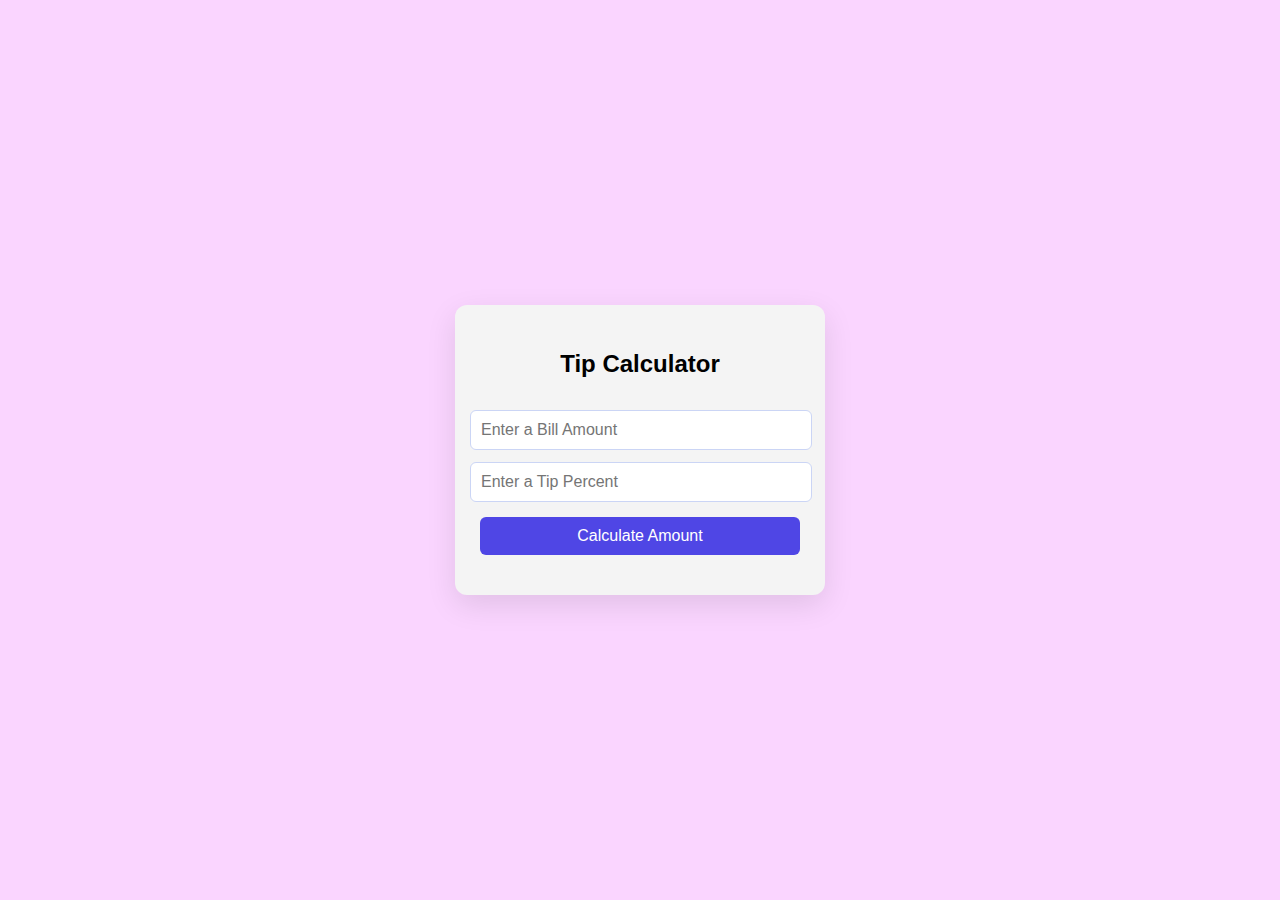
<file: Day-4/index.html>
<!DOCTYPE html>
<html lang="en">
<head>
    <meta charset="UTF-8">
    <meta name="viewport" content="width=device-width, initial-scale=1.0">
    <title>Day-4 Tip Calculator</title>
    <link rel="stylesheet" href="style.css">
</head>
<body>
    <div class="box">
        <h2>Tip Calculator</h2>
        <input type="number" class="billInput" id="billAmount" placeholder="Enter a Bill Amount">
        <input type="number" class="tipInput" id="tipPercent" placeholder="Enter a Tip Percent">

        <button id="calculateBtn">Calculate Amount</button>

        <div class="resultContainer" id="resultDiv" style="color: black;"></div>
    </div>

    <script src="script.js"></script>
</body>
</html>
</file>
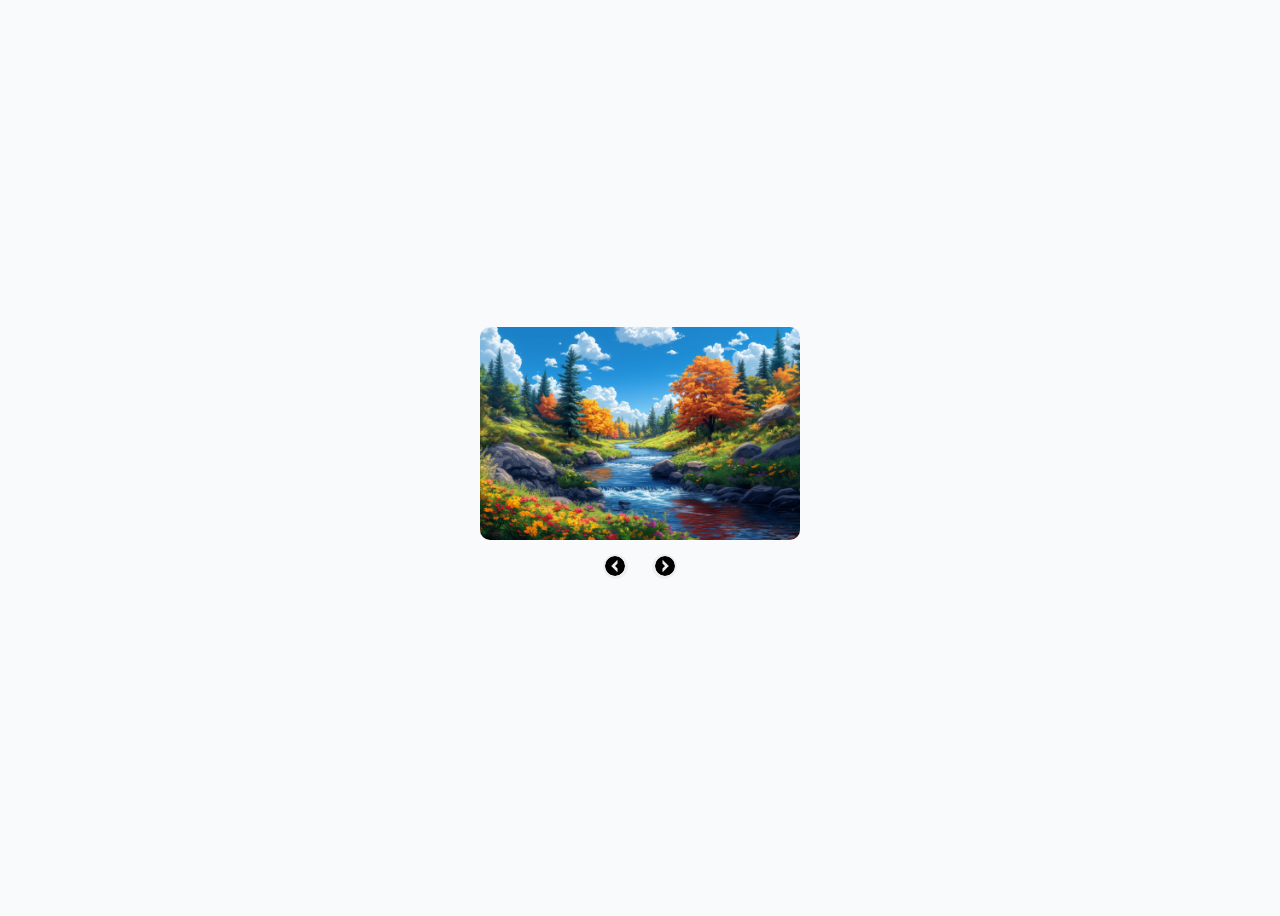
<file: Day-7/index.html>
<!DOCTYPE html>
<html lang="en">
<head>
    <meta charset="UTF-8">
    <meta name="viewport" content="width=device-width, initial-scale=1.0">
    <title>Day-7 Carousel</title>
    <link rel="stylesheet" href="style.css">
</head>
<body>
    <div class="slider">
        <img src="../images/Carousel-1.jpg" id="image">
        <div>
            <button id="prev"><img class="icon" src="../images/left-chevron_2089644.png" alt="left arrow"></button>
            <button id="next"><img class="icon" src="../images/right chevron.png" alt="right arrow"></button>
        </div>
    </div>

    <script src="script.js"></script>
</body>
</html>
</file>
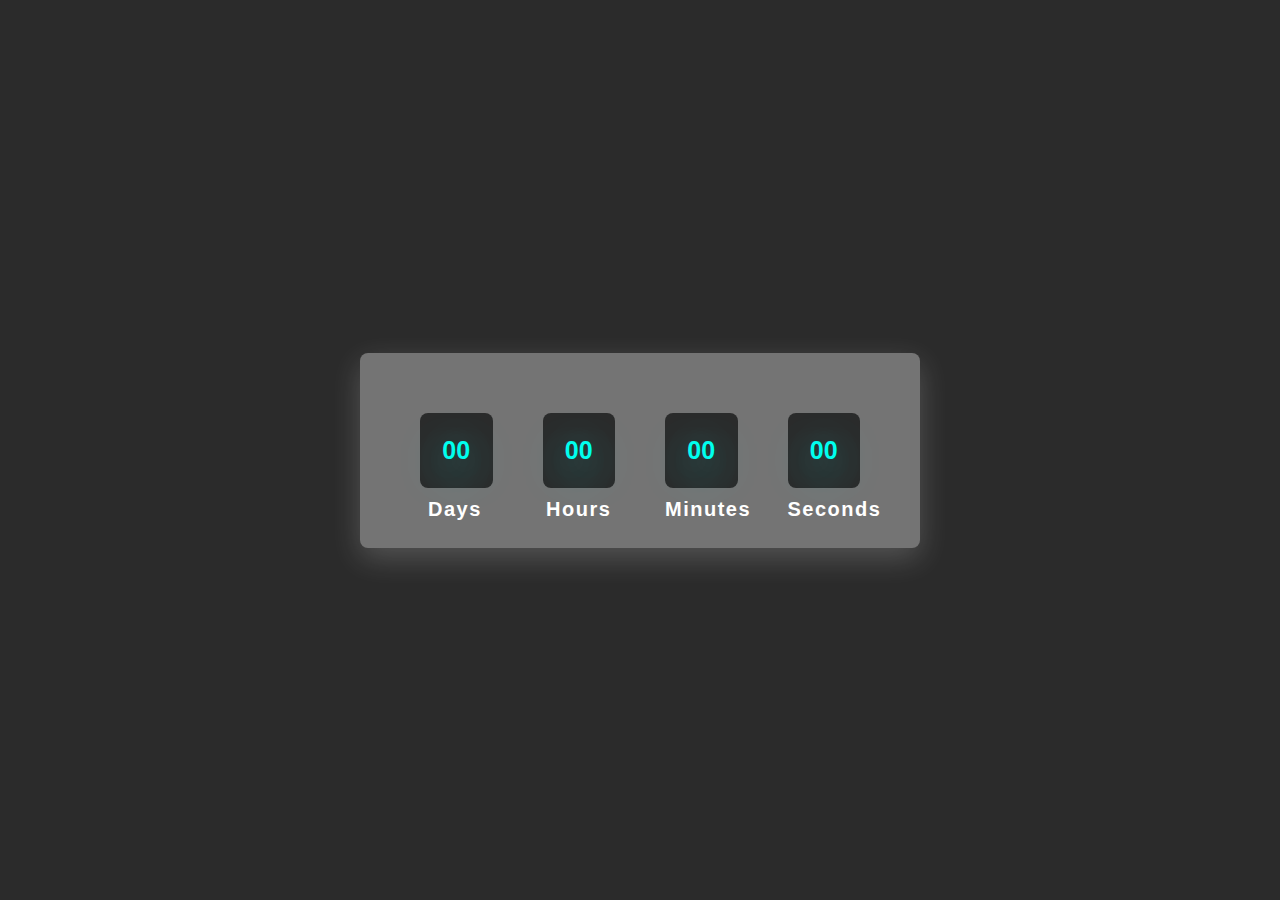
<file: Day-8/index.html>
<!DOCTYPE html>
<html lang="en">
<head>
    <meta charset="UTF-8">
    <meta name="viewport" content="width=device-width, initial-scale=1.0">
    <title>Day-8 CountDown Timer</title>
    <link rel="stylesheet" href="style.css">
</head>
<body>
    <div class="timer">
        <div class="box">
            <div class="value" id="days">00</div>
            <div class="label label-1">Days</div>
        </div>

        <div class="box">
            <div class="value" id="hours">00</div>
            <div class="label label-2">Hours</div>
        </div>

        <div class="box">
            <div class="value" id="minutes">00</div>
            <div class="label label-3">Minutes</div>
        </div>

        <div class="box">
            <div class="value" id="seconds">00</div>
            <div class="label label-4">Seconds</div>
        </div>

    </div>

    <script src="script.js"></script>
</body>
</html>
</file>
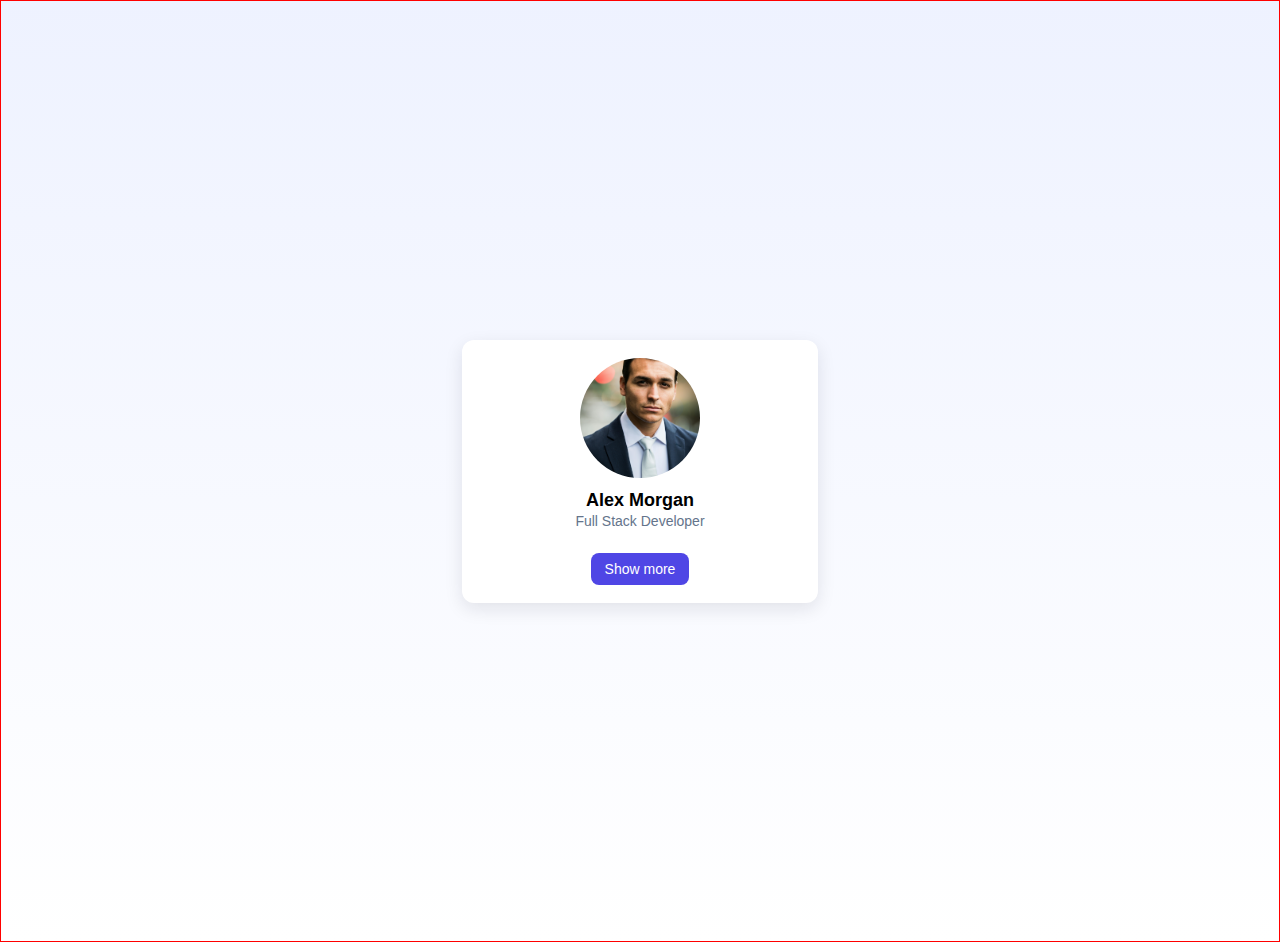
<file: Day-1/Profile-card/index.html>
<!DOCTYPE html>
<html lang="en">
<head>
    <meta charset="UTF-8">
    <meta name="viewport" content="width=device-width, initial-scale=1.0">
    <title>Profile Card - Day 1</title>
    <link rel="stylesheet" href="style.css">
</head>
<body>
    <div class="card" id="card">
        <img class="avatar" id="avatar" src="../../images/profile-card.jpg" alt="avatar">
        <h2 id="name">Alex Morgan</h2>
        <p class="role" id="role">Full Stack Developer</p>

        <div class="details" id="details">
            <p><strong>About</strong></p>
            <p>Passionate Full stack developer building accessible application.Loves Web development and build many standard web applications </p>
            <p><strong>Skills : </strong>HTML CSS JavaScript React</p>
        </div>

        <button class="btn" id="toggleBtn" aria-expanded="false">Show more</button>
    </div>

    <script src="script.js"></script>
</body>
</html>
</file>
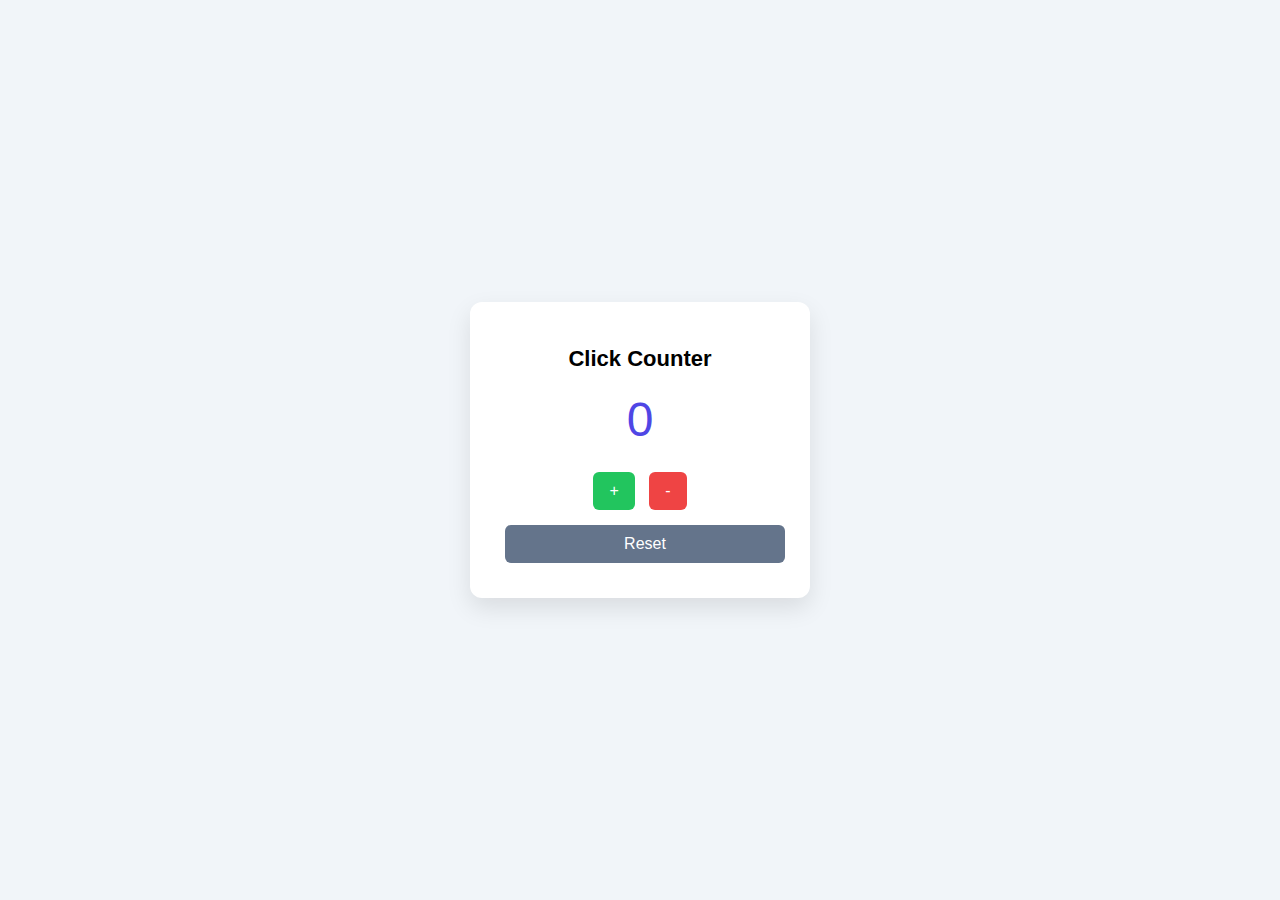
<file: Day-2/Counter-App/index.html>
<!DOCTYPE html>
<html lang="en">
<head>
    <meta charset="UTF-8">
    <meta name="viewport" content="width=device-width, initial-scale=1.0">
    <title>Counter App - Day 2</title>
    <link rel="stylesheet" href="style.css">
</head>
<body>
    <div class="counter-box">
        <h1>Click Counter</h1>

        <div id="count">0</div>

        <button class="inc" id="incrementBtn">+</button>
        <button class="dec" id="decrementBtn">-</button>
        
        <button class="reset" id="resetBtn">Reset</button>
    </div>

    <script src="script.js"></script>
</body>
</html>
</file>
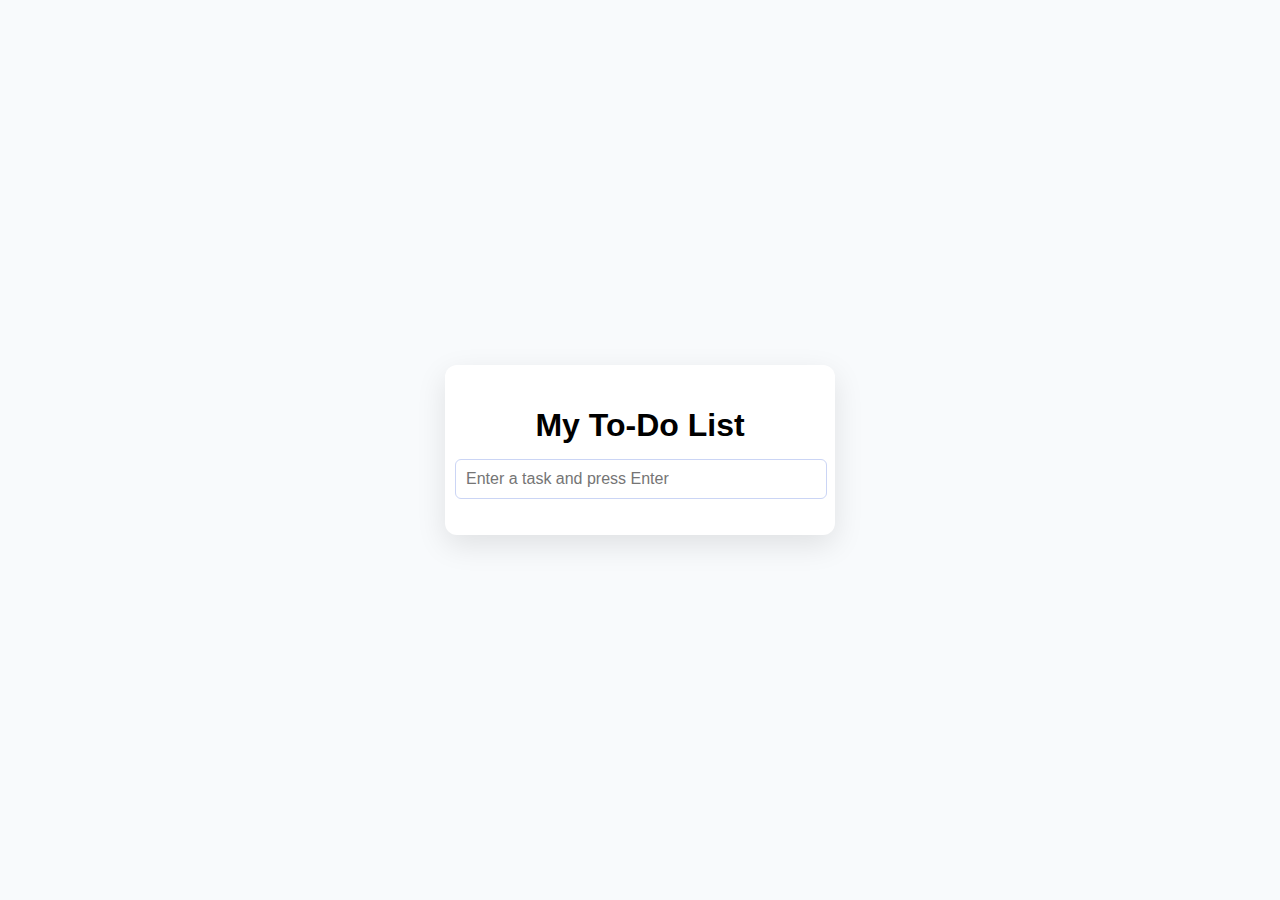
<file: Day-3/To-Do List App/index.html>
<!DOCTYPE html>
<html lang="en">
<head>
    <meta charset="UTF-8">
    <meta name="viewport" content="width=device-width, initial-scale=1.0">
    <title>Document</title>
    <link rel="stylesheet" href="style.css">
</head>
<body>
    <div class="todo-container">
        <h1>My To-Do List</h1>
        <input type="text" id="todoInput" placeholder="Enter a task and press Enter">

        <ul id="todoList"></ul>
    </div>

    <script src="script.js"></script>
</body>
</html>
</file>
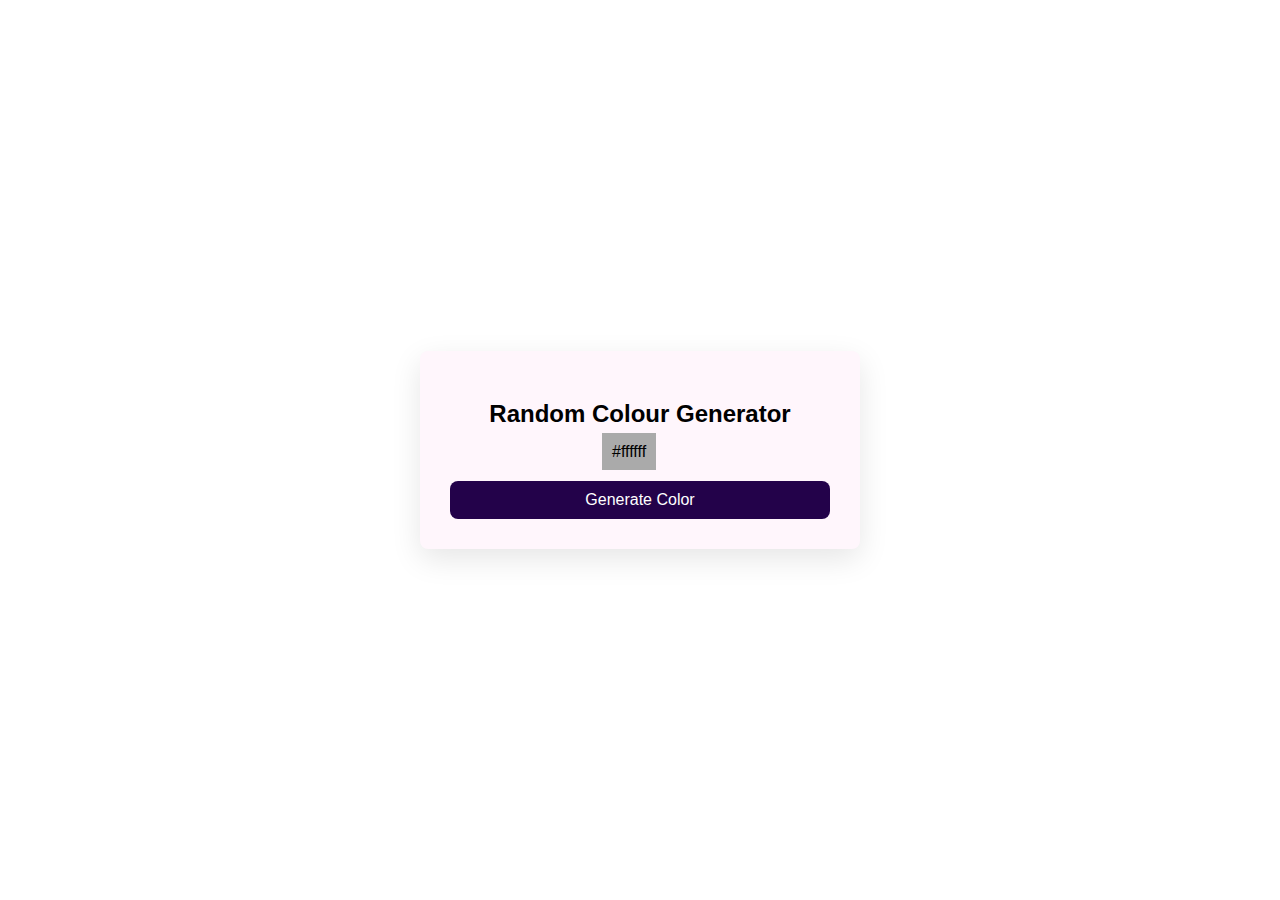
<file: Day-5/RandomColourGenerator/index.html>
<!DOCTYPE html>
<html lang="en">
<head>
    <meta charset="UTF-8">
    <meta name="viewport" content="width=device-width, initial-scale=1.0">
    <title>Day-5 Random Colour Generator</title>
    <link rel="stylesheet" href="style.css">
</head>
<body>
    <div class="box">
        <h2>Random Colour Generator</h2>
        <div id="colorCode">#ffffff</div>
        <button id="generateBtn">Generate Color</button>
    </div>

    <script src="script.js"></script>
</body>
</html>
</file>
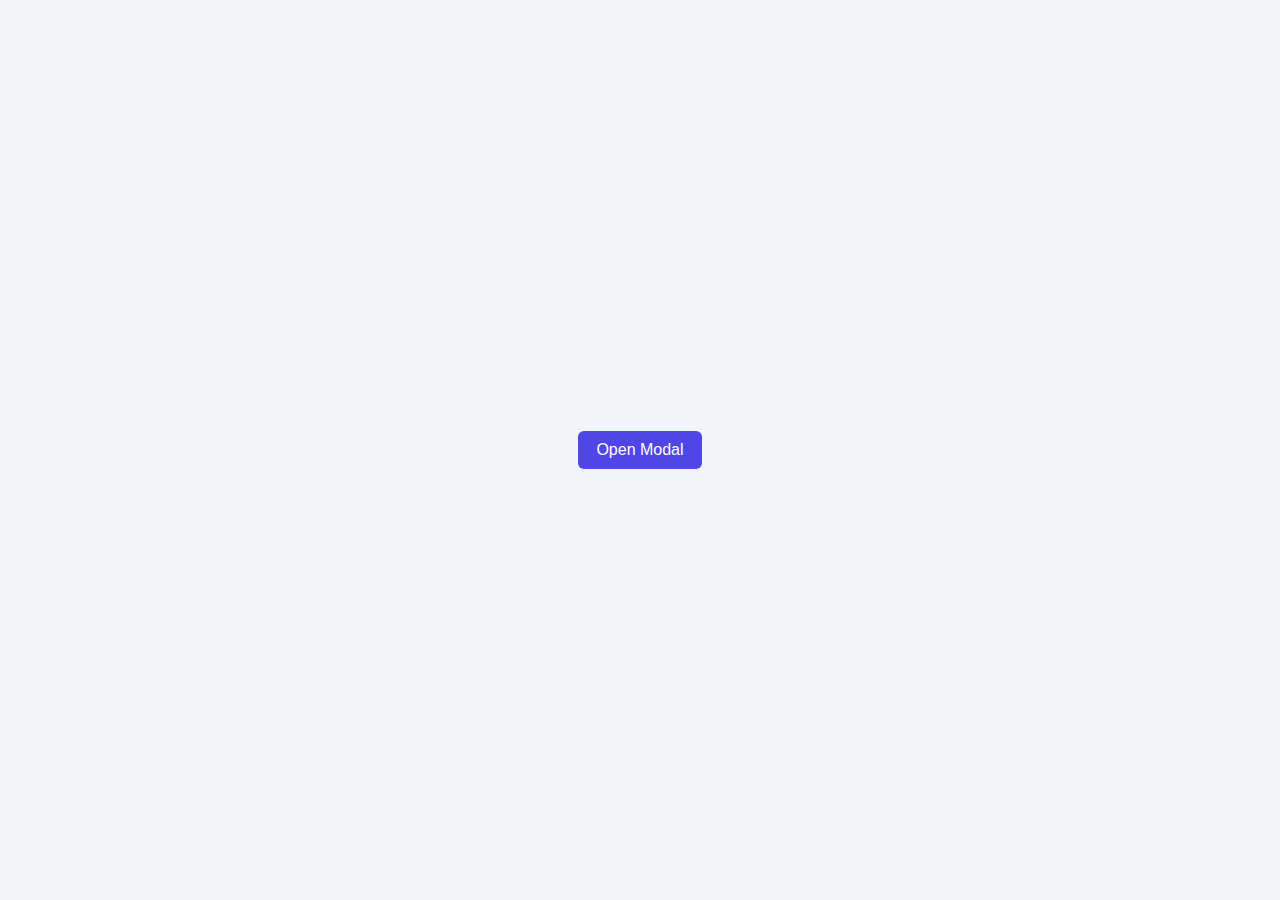
<file: Day-6/Modal-popup/index.html>
<!DOCTYPE html>
<html lang="en">
<head>
    <meta charset="UTF-8">
    <meta name="viewport" content="width=device-width, initial-scale=1.0">
    <title>Day-6 Modal Popup</title>
    <link rel="stylesheet" href="style.css">
</head>
<body>
    <button id="openBtn">Open Modal</button>

    <div class="overlay" id="overlay">
        <div class="modal">
            <span class="close" id="closeBtn">X</span>
            <h3>Hello</h3>
            <p>This is a modal Popup.</p>
        </div>
    </div>

    <script src="script.js"></script>
</body>
</html>
</file>
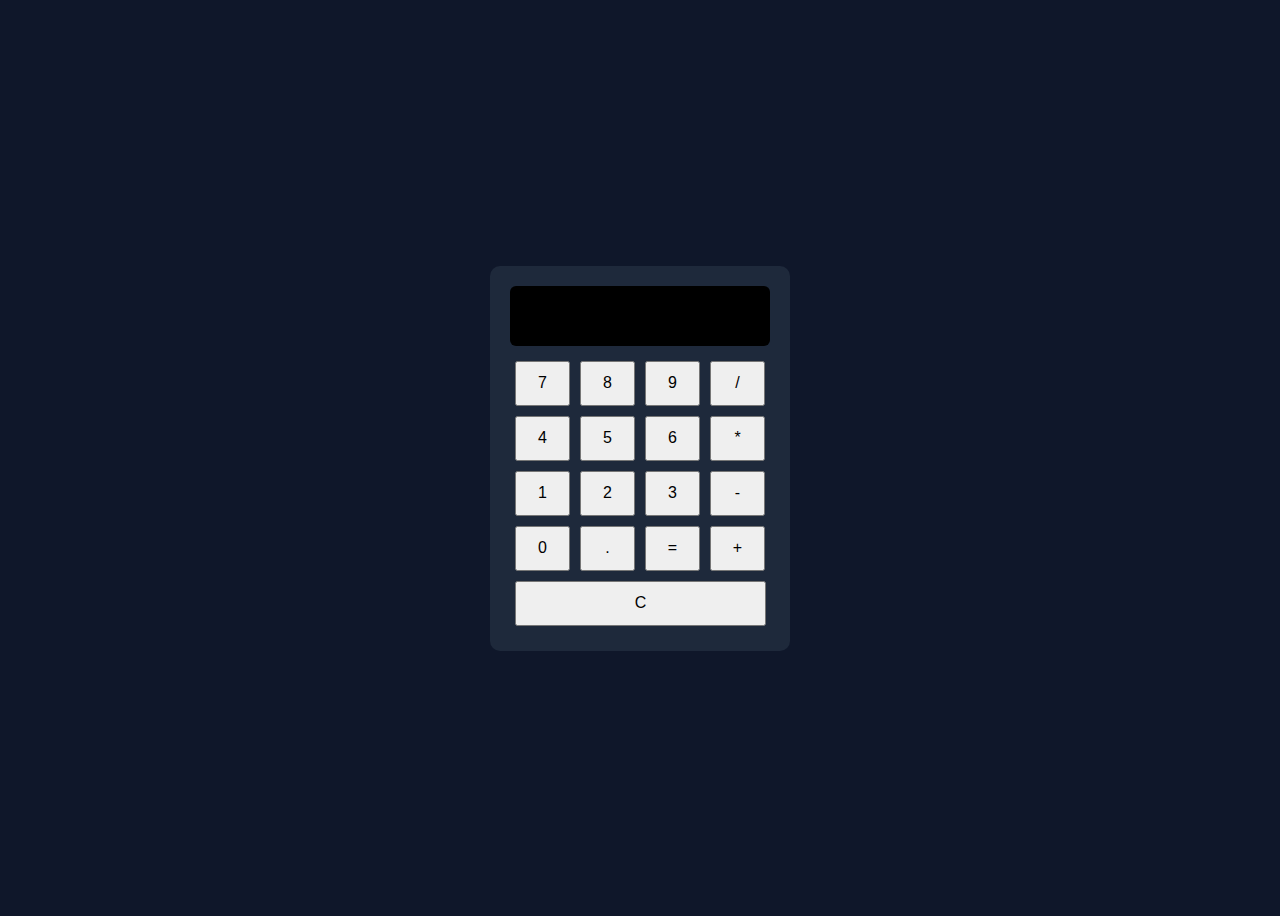
<file: Day-9/CalculatorApp/index.html>
<!DOCTYPE html>
<html lang="en">
<head>
    <meta charset="UTF-8">
    <meta name="viewport" content="width=device-width, initial-scale=1.0">
    <title>Day-9 Calculator App</title>
    <link rel="stylesheet" href="style.css">
</head>
<body>
    <div class="calculator">
        <div class="display" id="display"></div>

        <div>
            <button>7</button><button>8</button><button>9</button><button>/</button>
        </div>

        <div>
            <button>4</button><button>5</button><button>6</button><button>*</button>
        </div>

        <div>
            <button>1</button><button>2</button><button>3</button><button>-</button>
        </div>

        <div>
            <button>0</button><button>.</button><button>=</button><button>+</button>
        </div>

        <button id="clear" class="clear">C</button>

        
    </div>

    <script src="script.js"></script>
</body>
</html>
</file>
<file: Day-4/style.css>
body {
    margin: 0;
    height: 100vh;
    display: flex;
    justify-content: center;
    align-items: center;
    font-family: Arial, Helvetica, sans-serif;
    background: #fad5ff;
}

.box {
    background: #f4f4f4;
    padding: 25px;
    width:320px;
    border-radius: 12px;
    box-shadow: 0px 10px 30px rgba(0, 0, 0, 0.1);
}

.box h2 {
    text-align: center;
}

input {
    width:100%;
    padding: 10px;
    margin-top:12px;
    font-size: 16px;
    border-radius: 6px;
    border:1px solid #cbd5f5;
    position: relative;
    right:10px;
}

button {
    margin-top: 15px;
    width:100%;
    padding: 10px;
    font-size: 16px;
    background: #4f46e5;
    color: #fff;
    border: none;
    border-radius: 6px;
    cursor: pointer;
}

.resultContainer {
    margin-top: 15px;
    font-size: 16px;
    text-align: center;
}
</file>
<file: Day-7/style.css>
body {
    font-family: Arial, Helvetica, sans-serif;
    background: #f8fafc;
    display: flex;
    justify-content: center;
    align-items: center;
    height: 100vh;
}

.slider {
    width:320px;
    text-align: center;
}

img {
    width: 100%;
    border-radius: 10px;
}

button {
    margin: 10px;
    height:25px;
    width:25px;
    cursor: pointer;
    border-radius: 50%;
    border: none;
    transition: all 0.3s linear;
    
}

.icon {
    height:20px;
    width: 20px;
    position: relative;
    right: 3.5px;
    top:1px;
}

button:hover {
    transform: scale(1.1);
    filter: hue-rotate(90deg);
}
</file>
<file: Day-8/style.css>
body {
    margin: 0;
    display: flex;
    justify-content: center;
    align-items: center;
    height: 100vh;
    font-family: Arial, Helvetica, sans-serif;
    background-color: #2b2b2b;
    color: #fff;
}

.timer {
    width:490px;
    display: flex;
    justify-content: space-around;
    align-items: center;
    background: #747474;
    padding: 35px;
    color: #00ffee;
    border-radius: 8px;
    box-shadow: 0px 10px 30px rgba(255, 255, 255, 0.2);
}

.box {
    position: relative;
    width: 75px;
    height: 75px;
    background: #2b2b2b;
    margin: 25px;
    text-align: center;
    border-radius: 8px;
    cursor: pointer;
    
}

.value {
    font-size: 25px;
    font-weight: 700;
    text-shadow: 0px 10px 40px rgba(31, 255, 255, 0.725);
    margin-top: 23px;
}

.label {
    position: absolute;
    top:85px;
    color: #fff;
    font-size: 20px;
    font-weight: 700;
    letter-spacing: 1.5px;
}

.label-1 {
    left:8px;
}

.label-2 {
    left:3.5px;
}

.label-3 {
    left:0;
}

.label-4 {
    left:0px;
}
</file>
<file: Day-1/Profile-card/style.css>
* {
    font-family: 'Segoe UI', Tahoma, Geneva, Verdana, sans-serif;
}

:root {
    --card-bg:#ffffff;
    --accent: #4f46e5;
    --muted: #64748b;
    --radius: 12px;
    --shadow:0 6px 18px rgba(15,23,42,0.1);
}

body {
    display: flex;
    align-items: center;
    justify-content: center;
    min-height: 100vh;
    border:1px solid red;
    margin: 0;
    background: linear-gradient(180deg,#eef2ff 0%, #fff 100%);
    padding: 20px;
    

}

.card {
    width:320px;
    background: var(--card-bg);
    border-radius: var(--radius);
    box-shadow: var(--shadow);
    padding: 18px;
    text-align: center;
}

.avatar {
    width:120px;
    height: 120px;
    border-radius: 50%;
    object-fit: cover;
    margin: 0 auto 12px;
    display: block;
}

h2 {
    margin:6px 0 2px;
    font-size: 18px;
}

p.role {
    margin: 0 0 12px;
    color:var(--muted);
    font-size: 14px;
}

.details {
    max-height: 0;
    overflow: hidden;
    transition: max-height 300ms ease;
    text-align: left;
    font-size: 14px;
    color:#0f172a;
}

.details.open {
    max-height: 200px;
    margin-top: 12px;
}

.btn {
    margin-top: 12px;
    display:inline-block;
    background: var(--accent);
    color: #fff;
    padding:8px 14px;
    border-radius: 8px;
    cursor: pointer;
    border: none;
    font-size: 14px;

}

@media (max-width:360px) {
    .card {
        width:100%;
        padding: 14px;
    }
}
</file>
<file: Day-2/Counter-App/style.css>
body {
    margin: 0;
    height: 100vh;
    display: flex;
    justify-content: center;
    align-items: center;
    background: #f1f5f9;
    font-family: Arial, Helvetica, sans-serif;
}

.counter-box {
    background: white;
    padding: 30px;
    width:280px;
    text-align: center;
    border-radius: 12px;
    box-shadow: 0 10px 25px rgba(0,0,0,0.1);
}

h1 {
    margin-bottom: 10px;
    font-size: 22px;
}

#count {
    font-size: 48px;
    margin: 20px 0;
    color: #4f46e5;
}

button {
    padding: 10px 16px;
    margin:5px;
    font-size: 16px;
    border: none;
    border-radius: 6px;
    cursor: pointer;
}

.inc {
    background: #22c55e;
    color: white;
}

.dec {
    background: #ef4444;
    color: white;
}

.reset {
    background: #64748b;
    color: white;
    margin-top: 10px;
    width: 100%;
}
</file>
<file: Day-3/To-Do List App/style.css>
body {
    margin: 0;
    min-height: 100vh;
    display: flex;
    justify-content: center;
    align-items: center;
    background: #f8fafc;
    font-family: Arial, Helvetica, sans-serif;
}

.todo-container {
    background: white;
    width: 350px;
    padding: 20px;
    border-radius: 12px;
    box-shadow: 0 10px 30px rgba(0, 0, 0, 0.1);
}

h1 {
    text-align: center;
    margin-bottom: 15px;

}

input {
    position: relative;
    right:10px;
    width:100%;
    padding: 10px;
    font-size: 16px;
    border-radius: 6px;
    border:1px solid #cbd5f5;
}

ul {
    list-style: none;
    padding: 0;
    margin-top: 15px;
}

li {
    display: flex;
    justify-content: space-between;
    align-items: center;
    padding: 8px;
    margin-bottom: 8px;
    background: #f1f5f9;
    border-radius: 6px;
    cursor: pointer;
}

li.completed span {
    text-decoration: line-through;
    color:#64748b;
    cursor: pointer;
}

button {
    border: none;
    background: #ef4444;
    color: white;
    padding: 4px 8px;
    border-radius: 4px;
    cursor: pointer;
}
</file>
<file: Day-5/RandomColourGenerator/style.css>
body {
    height: 100vh;
    display: flex;
    justify-content: center;
    align-items: center;
    margin:0;
    font-family: Arial, Helvetica, sans-serif;
}

.box {
    width:380px;
    background: #fff6fc;
    padding:30px;
    box-shadow: 0px 10px 30px rgba(0, 0, 0, 0.1);
    border-radius: 8px;
}

h2 {
    text-align: center;
    margin-bottom: 15px;
}

#colorCode {
    margin-left:calc(100% - 60%);
    text-align: center;
    padding: 10px;
    background: #aaaaaa;
    display: inline;
}

button {
    width:100%;
    padding: 10px 15px;
    margin-top: 20px;
    border-radius: 8px;
    border: none;
    background: #23024a;
    color: #fff;
    font-size: 16px;

}
</file>
<file: Day-6/Modal-popup/style.css>
body {
    margin: 0;
    display: flex;
    align-items: center;
    justify-content: center;
    height: 100vh;
    font-family: Arial, Helvetica, sans-serif;
    background: #f1f5f9;
}

button {
    padding: 10px 18px;
    font-size: 16px;
    border: none;
    background: #4f46e5;
    color: #fff;
    border-radius: 6px;
    cursor: pointer;
}


.overlay {
    position: fixed;
    inset: 0;
    background: rgba(0, 0, 0, 0.6);
    display: none;
    justify-content: center;
    align-items: center;

}

.overlay.show {
    display: flex;
}

.modal {
    background: white;
    padding: 20px;
    width: 300px;
    border-radius: 10px;
    position: relative;
    font-size: 20px;
    font-weight: 600;
}

.close {
    position: absolute;
    top: 8px;
    right:10px;
    cursor: pointer;
    font-size: 18px;
    color: #f00;
}
</file>
<file: Day-9/CalculatorApp/style.css>
body {
    background:#0f172a;
    display: flex;
    justify-content: center;
    align-items: center;
    height: 100vh;
    font-family: Arial, Helvetica, sans-serif;
}

.calculator {
    background: #1e293b;
    padding: 20px;
    border-radius: 10px;
    width: 260px;
}


.display {
    background: black;
    color: #22c55e;
    padding: 10px;
    font-size: 24px;
    text-align: right;
    margin-bottom: 10px;
    border-radius: 6px;
    min-height: 40px;
}

button {
    width:55px;
    height:45px;
    margin: 5px;
    font-size: 16px;
    cursor: pointer;
}

.clear {
    width: 96.5%;
}
</file>
